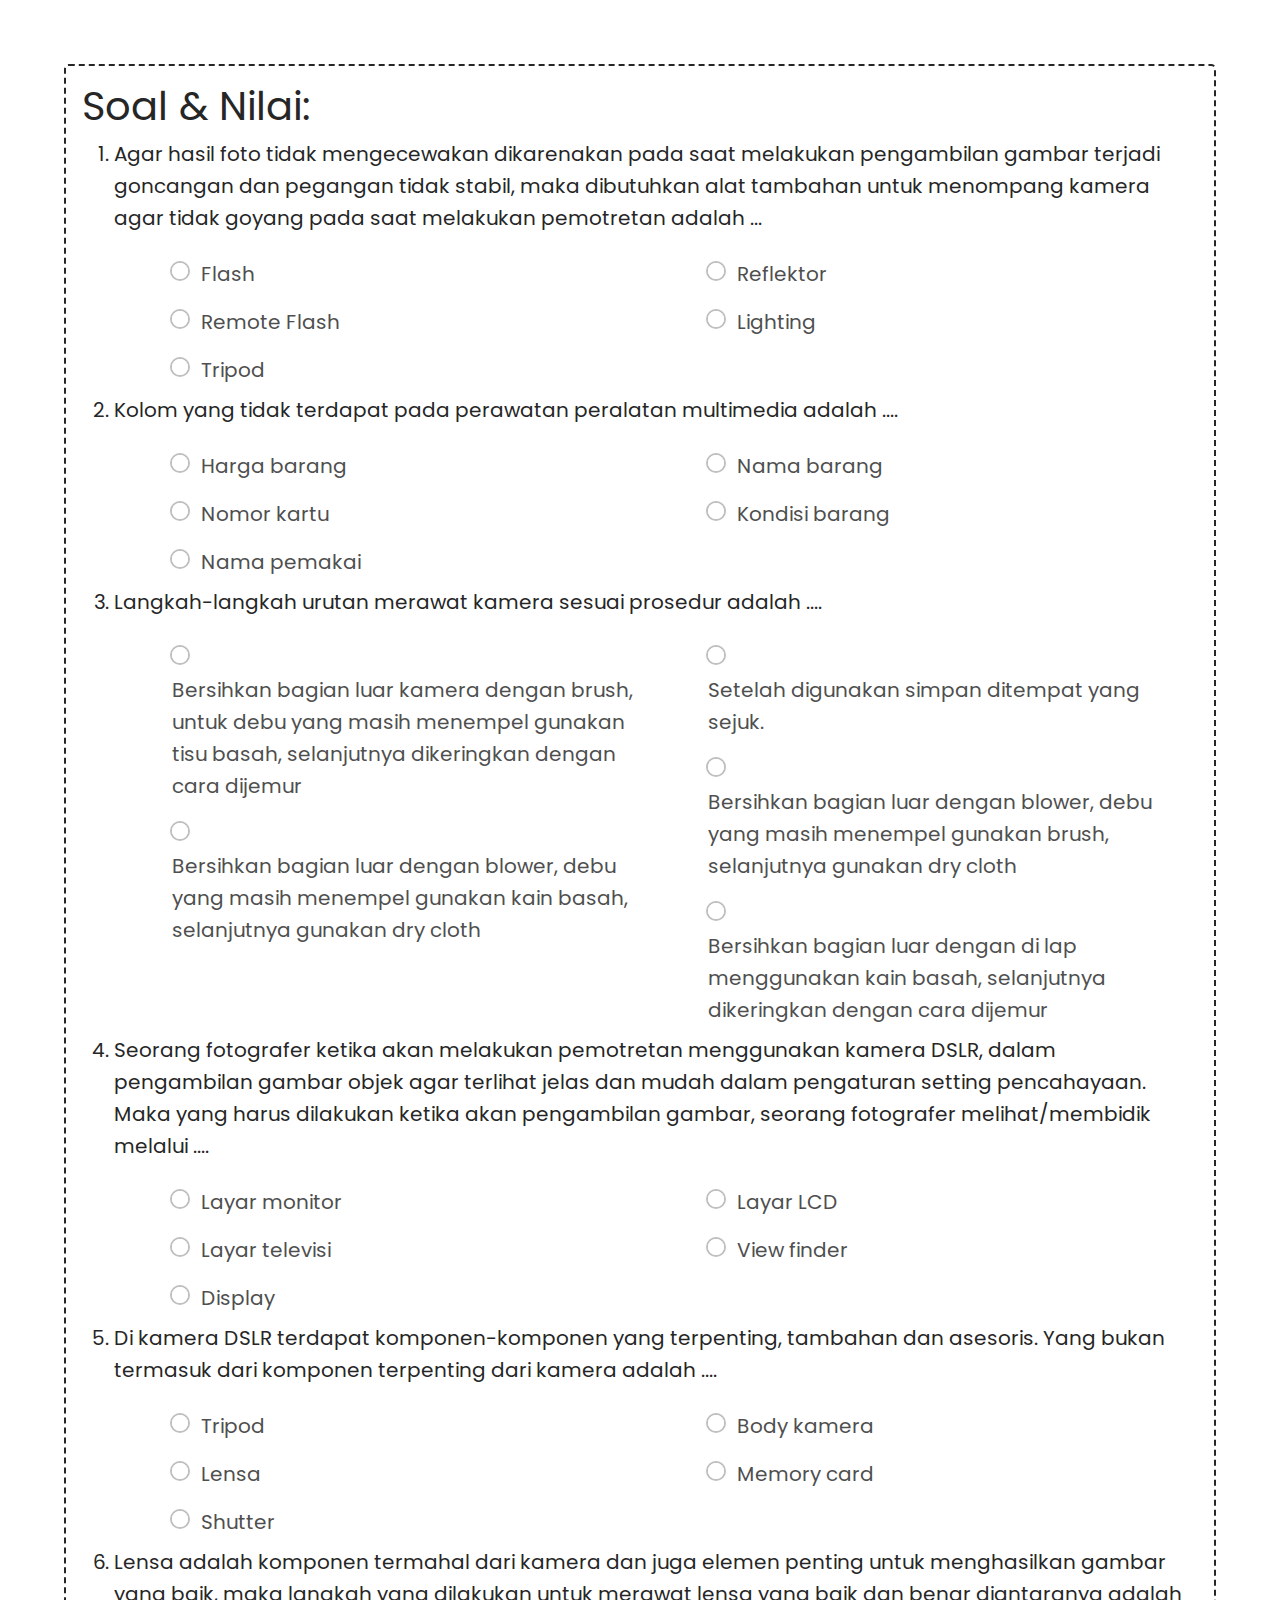
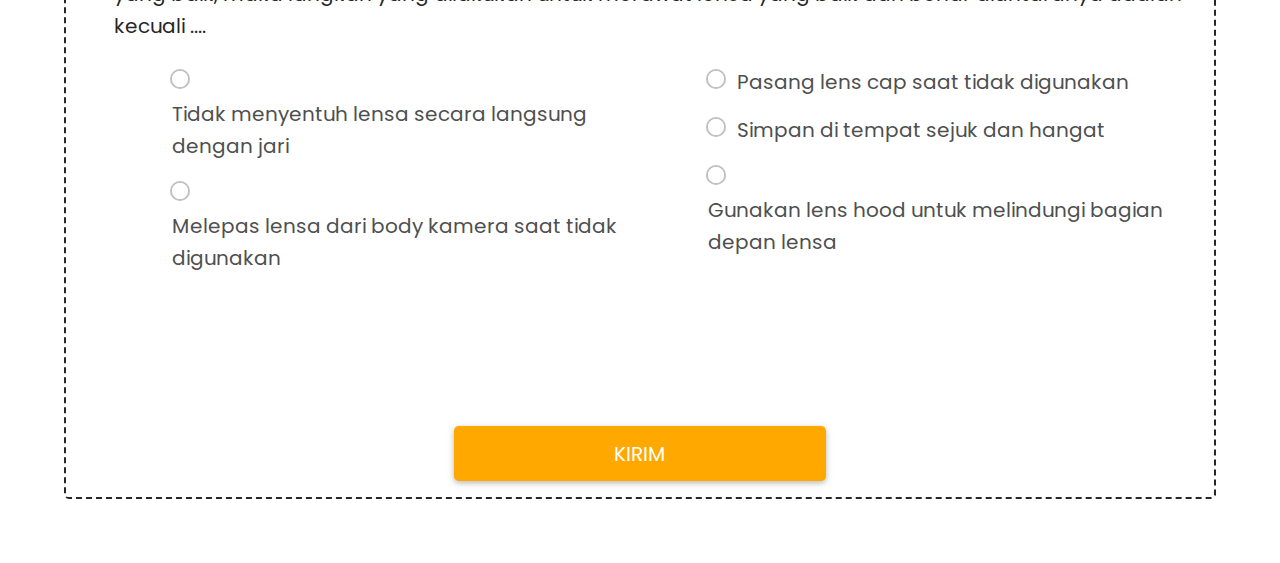
<file: soal/index.html>
<!DOCTYPE html>
<html lang="en">
    <head>
        <meta charset="UTF-8" />
        <meta http-equiv="X-UA-Compatible" content="IE=edge" />
        <meta name="viewport" content="width=device-width, initial-scale=1.0" />
        <title>DMI | Soal</title>
        <link rel="stylesheet" href="../assets/css/mdb.min.css" />
        <link rel="stylesheet" href="../assets/fontawesome/css/all.min.css" />
        <link rel="stylesheet" href="../assets/css/soal.css" />
        <link rel="shortcut icon" href="../assets/img/cube-solid.svg" type="image/x-icon" />
    </head>

    <body>
        <a href="../index.html" class="link-to-main d-none"></a>
        <div class="p-5 soal-container d-flex">
            <a href="../index.html" type="button" class="d-none btn btn-warning position-absolute back-button" style="top: 14px; right: 64px"><i class="fa-solid fa-arrow-left-long me-1"></i> Back</a>
            <div class="w-100 border-dark border-2 p-3 m-3 text-dark d-flex align-items-start justify-content-start flex-column flex-wrap" style="border-radius: 0.3rem; border-style: dashed !important">
                <h1>Soal & Nilai:</h1>
                <ol class="fs-5 mb-5 pb-5">
                    <li id="soal1">
                        <p>Agar hasil foto tidak mengecewakan dikarenakan pada saat melakukan pengambilan gambar terjadi goncangan dan pegangan tidak stabil, maka dibutuhkan alat tambahan untuk menompang kamera agar tidak goyang pada saat melakukan pemotretan adalah ...</p>
                        <form action="">
                            <ul class="col-count-2">
                                <li class="list-group-item border-0">
                                    <input class="form-check-input radio-warning" type="radio" name="inlineRadioOptions" id="soal1a" value="" />
                                    <label class="form-check-label" for="soal1a">Flash</label>
                                </li>
                                <li class="list-group-item border-0">
                                    <input class="form-check-input radio-warning" type="radio" name="inlineRadioOptions" id="soal1b" value="" />
                                    <label class="form-check-label" for="soal1b">Remote Flash</label>
                                </li>
                                <li class="list-group-item border-0">
                                    <input class="form-check-input radio-warning" type="radio" name="inlineRadioOptions" id="soal1c" value="" />
                                    <label class="form-check-label" for="soal1c">Tripod</label>
                                </li>
                                <li class="list-group-item border-0">
                                    <input class="form-check-input radio-warning" type="radio" name="inlineRadioOptions" id="soal1d" value="" />
                                    <label class="form-check-label" for="soal1d">Reflektor</label>
                                </li>
                                <li class="list-group-item border-0">
                                    <input class="form-check-input radio-warning" type="radio" name="inlineRadioOptions" id="soal1e" value="" />
                                    <label class="form-check-label" for="soal1e">Lighting</label>
                                </li>
                            </ul>
                        </form>
                    </li>
                    <li id="soal2">
                        <p>Kolom yang tidak terdapat pada perawatan peralatan multimedia adalah ....</p>
                        <form action="">
                            <ul class="col-count-2">
                                <li class="list-group-item border-0">
                                    <input class="form-check-input radio-warning" type="radio" name="inlineRadioOptions" id="soal2a" value="" />
                                    <label class="form-check-label" for="soal2a">Harga barang</label>
                                </li>
                                <li class="list-group-item border-0">
                                    <input class="form-check-input radio-warning" type="radio" name="inlineRadioOptions" id="soal2b" value="" />
                                    <label class="form-check-label" for="soal2b">Nomor kartu</label>
                                </li>
                                <li class="list-group-item border-0">
                                    <input class="form-check-input radio-warning" type="radio" name="inlineRadioOptions" id="soal2c" value="" />
                                    <label class="form-check-label" for="soal2c">Nama pemakai</label>
                                </li>
                                <li class="list-group-item border-0">
                                    <input class="form-check-input radio-warning" type="radio" name="inlineRadioOptions" id="soal2d" value="" />
                                    <label class="form-check-label" for="soal2d">Nama barang</label>
                                </li>
                                <li class="list-group-item border-0">
                                    <input class="form-check-input radio-warning" type="radio" name="inlineRadioOptions" id="soal2e" value="" />
                                    <label class="form-check-label" for="soal2e">Kondisi barang</label>
                                </li>
                            </ul>
                        </form>
                    </li>
                    <li id="soal3">
                        <p>Langkah-langkah urutan merawat kamera sesuai prosedur adalah ....</p>
                        <form action="">
                            <ul class="col-count-2">
                                <li class="list-group-item border-0">
                                    <input class="form-check-input radio-warning" type="radio" name="inlineRadioOptions" id="soal3a" value="" />
                                    <label class="form-check-label" for="soal3a">Bersihkan bagian luar kamera dengan brush, untuk debu yang masih menempel gunakan tisu basah, selanjutnya dikeringkan dengan cara dijemur</label>
                                </li>
                                <li class="list-group-item border-0">
                                    <input class="form-check-input radio-warning" type="radio" name="inlineRadioOptions" id="soal3b" value="" />
                                    <label class="form-check-label" for="soal3b">Bersihkan bagian luar dengan blower, debu yang masih menempel gunakan kain basah, selanjutnya gunakan dry cloth</label>
                                </li>
                                <li class="list-group-item border-0">
                                    <input class="form-check-input radio-warning" type="radio" name="inlineRadioOptions" id="soal3c" value="" />
                                    <label class="form-check-label" for="soal3c">Setelah digunakan simpan ditempat yang sejuk.</label>
                                </li>
                                <li class="list-group-item border-0">
                                    <input class="form-check-input radio-warning" type="radio" name="inlineRadioOptions" id="soal3d" value="" />
                                    <label class="form-check-label" for="soal3d">Bersihkan bagian luar dengan blower, debu yang masih menempel gunakan brush, selanjutnya gunakan dry cloth</label>
                                </li>
                                <li class="list-group-item border-0">
                                    <input class="form-check-input radio-warning" type="radio" name="inlineRadioOptions" id="soal3e" value="" />
                                    <label class="form-check-label" for="soal3e">Bersihkan bagian luar dengan di lap menggunakan kain basah, selanjutnya dikeringkan dengan cara dijemur</label>
                                </li>
                            </ul>
                        </form>
                    </li>
                    <li id="soal4">
                        <p>Seorang fotografer ketika akan melakukan pemotretan menggunakan kamera DSLR, dalam pengambilan gambar objek agar terlihat jelas dan mudah dalam pengaturan setting pencahayaan. Maka yang harus dilakukan ketika akan pengambilan gambar, seorang fotografer melihat/membidik melalui ....</p>
                        <form action="">
                            <ul class="col-count-2">
                                <li class="list-group-item border-0">
                                    <input class="form-check-input radio-warning" type="radio" name="inlineRadioOptions" id="soal4a" value="" />
                                    <label class="form-check-label" for="soal4a">Layar monitor</label>
                                </li>
                                <li class="list-group-item border-0">
                                    <input class="form-check-input radio-warning" type="radio" name="inlineRadioOptions" id="soal4b" value="" />
                                    <label class="form-check-label" for="soal4b">Layar televisi</label>
                                </li>
                                <li class="list-group-item border-0">
                                    <input class="form-check-input radio-warning" type="radio" name="inlineRadioOptions" id="soal4c" value="" />
                                    <label class="form-check-label" for="soal4c">Display</label>
                                </li>
                                <li class="list-group-item border-0">
                                    <input class="form-check-input radio-warning" type="radio" name="inlineRadioOptions" id="soal4d" value="" />
                                    <label class="form-check-label" for="soal4d">Layar LCD</label>
                                </li>
                                <li class="list-group-item border-0">
                                    <input class="form-check-input radio-warning" type="radio" name="inlineRadioOptions" id="soal4e" value="" />
                                    <label class="form-check-label" for="soal4e">View finder</label>
                                </li>
                            </ul>
                        </form>
                    </li>
                    <li id="soal5">
                        <p>Di kamera DSLR terdapat komponen-komponen yang terpenting, tambahan dan asesoris. Yang bukan termasuk dari komponen terpenting dari kamera adalah ....</p>
                        <form action="">
                            <ul class="col-count-2">
                                <li class="list-group-item border-0">
                                    <input class="form-check-input radio-warning" type="radio" name="inlineRadioOptions" id="soal5a" value="" />
                                    <label class="form-check-label" for="soal5a">Tripod</label>
                                </li>
                                <li class="list-group-item border-0">
                                    <input class="form-check-input radio-warning" type="radio" name="inlineRadioOptions" id="soal5b" value="" />
                                    <label class="form-check-label" for="soal5b">Lensa</label>
                                </li>
                                <li class="list-group-item border-0">
                                    <input class="form-check-input radio-warning" type="radio" name="inlineRadioOptions" id="soal5c" value="" />
                                    <label class="form-check-label" for="soal5c">Shutter</label>
                                </li>
                                <li class="list-group-item border-0">
                                    <input class="form-check-input radio-warning" type="radio" name="inlineRadioOptions" id="soal5d" value="" />
                                    <label class="form-check-label" for="soal5d">Body kamera</label>
                                </li>
                                <li class="list-group-item border-0">
                                    <input class="form-check-input radio-warning" type="radio" name="inlineRadioOptions" id="soal5e" value="" />
                                    <label class="form-check-label" for="soal5e">Memory card</label>
                                </li>
                            </ul>
                        </form>
                    </li>
                    <li id="soal6">
                        <p>Lensa adalah komponen termahal dari kamera dan juga elemen penting untuk menghasilkan gambar yang baik, maka langkah yang dilakukan untuk merawat lensa yang baik dan benar diantaranya adalah kecuali ....</p>
                        <form action="">
                            <ul class="col-count-2">
                                <li class="list-group-item border-0">
                                    <input class="form-check-input radio-warning" type="radio" name="inlineRadioOptions" id="soal6a" value="" />
                                    <label class="form-check-label" for="soal6a">Tidak menyentuh lensa secara langsung dengan jari</label>
                                </li>
                                <li class="list-group-item border-0">
                                    <input class="form-check-input radio-warning" type="radio" name="inlineRadioOptions" id="soal6b" value="" />
                                    <label class="form-check-label" for="soal6b">Melepas lensa dari body kamera saat tidak digunakan</label>
                                </li>
                                <li class="list-group-item border-0">
                                    <input class="form-check-input radio-warning" type="radio" name="inlineRadioOptions" id="soal6c" value="" />
                                    <label class="form-check-label" for="soal6c">Pasang lens cap saat tidak digunakan</label>
                                </li>
                                <li class="list-group-item border-0">
                                    <input class="form-check-input radio-warning" type="radio" name="inlineRadioOptions" id="soal6d" value="" />
                                    <label class="form-check-label" for="soal6d">Simpan di tempat sejuk dan hangat</label>
                                </li>
                                <li class="list-group-item border-0">
                                    <input class="form-check-input radio-warning" type="radio" name="inlineRadioOptions" id="soal6e" value="" />
                                    <label class="form-check-label" for="soal6e">Gunakan lens hood untuk melindungi bagian depan lensa</label>
                                </li>
                            </ul>
                        </form>
                    </li>
                </ol>
                <div data-send-button class="btn btn-lg btn-warning align-self-center fs-5 col-4 mt-5">Kirim</div>
            </div>
        </div>
        <script src="../assets/fontawesome/js/all.min.js"></script>
        <script src="../assets/js/mdb.min.js"></script>
        <script src="../assets/js/gsap.min.js"></script>
        <script src="../assets/js/sweetalert2.min.js"></script>
        <script src="../assets/js/soal.js"></script>
    </body>
</html>
</file>
<file: assets/css/soal.css>
@font-face {
    font-family: "Poppins";
    src: url(../font/Poppins-Regular.ttf);
}
body {
    overflow-x: hidden !important;
    min-height: 100vh;
}
* {
    font-family: "Poppins", sans-serif;
}
.poppins {
    font-family: "Poppins", sans-serif !important;
}
.text-navy {
    color: #2b2d42;
}
.soal-container {
    width: 100vw;
    /* min-height: 200vh; */
}
.col-count-2 {
    column-count: 2;
}
/* .form-check-input.radio-warning[type=radio]:checked:after{
    border-color: #E4A11B;
    background-color: #E4A11B;
}
.form-check-input.radio-warning:checked {
    border-color: #E4A11B;
}
.form-check-input.radio-focus:checked:focus {
    border-color: #E4A11B;
}

.form-check-input:checked:focus:before {
    box-shadow: 0 0 13px #E4A11B;
} */
/* #1266f1 */
</file>
